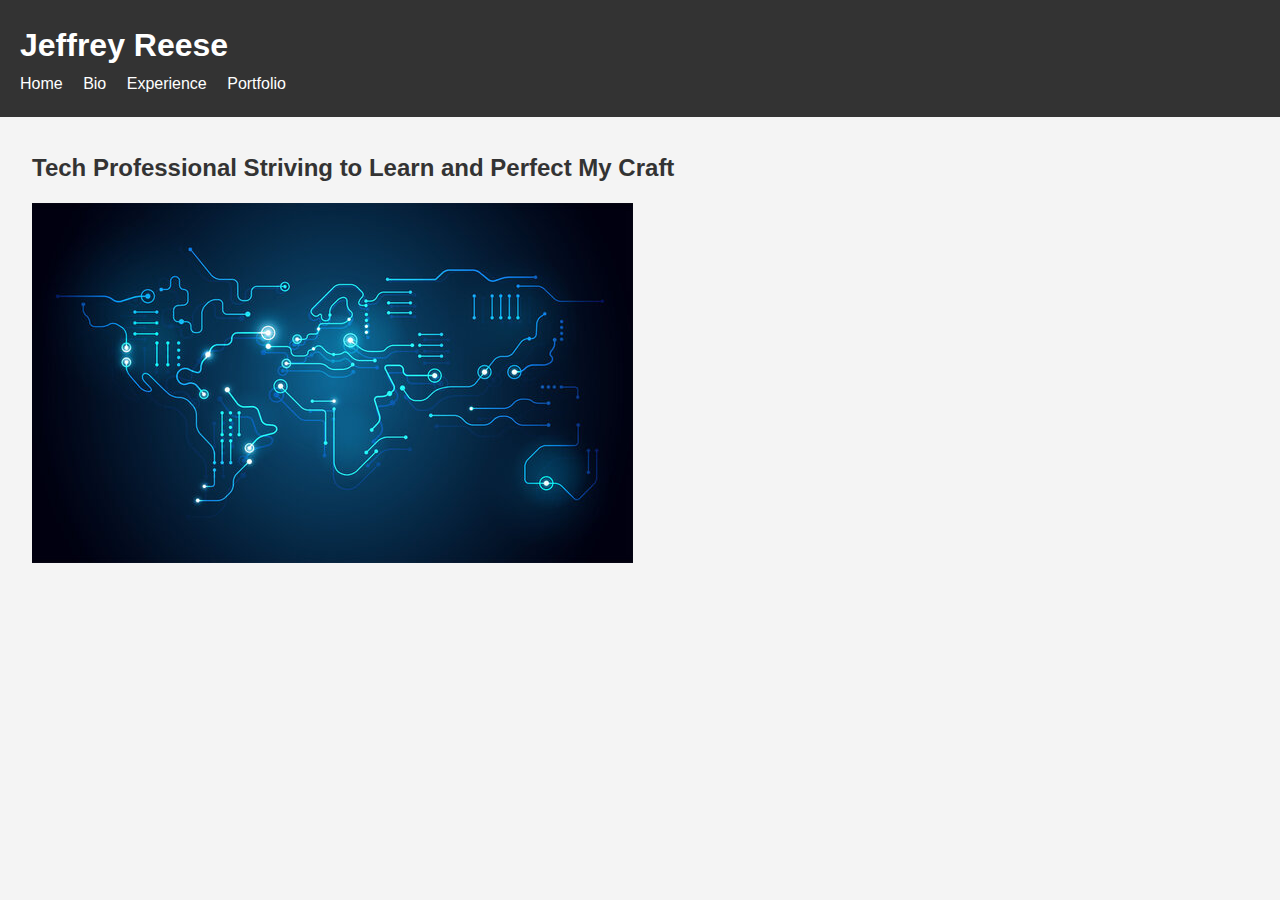
<file: index.html>
<html lang="en">
<head>
    <meta charset="UTF-8">
    <meta name="viewport" content="width=device-width, initial-scale=1.0">
    <title>Reese_HTML_Portfolio</title>
    <link rel="stylesheet" href="style.css">
</head>
<body>
    <header>
        <h1>Jeffrey Reese</h1>
        <nav>
            <ul>
                <li><a href="index.html">Home</a></li>
                <li><a href="bio.html">Bio</a></li>
                <li><a href="experience.html">Experience</a></li>
                <li><a href="portfolio.html">Portfolio</a></li>
            </ul>
        </nav>
    </header>

    <section id="landing">
        <div>
            <h2>
                Tech Professional Striving to Learn and Perfect My Craft
            </h2>
            <div>
                <img src="assets/tech_world.jpeg" alt="Reese">
            </div>
        </div>
    </section>
</body>
</html>
</file>
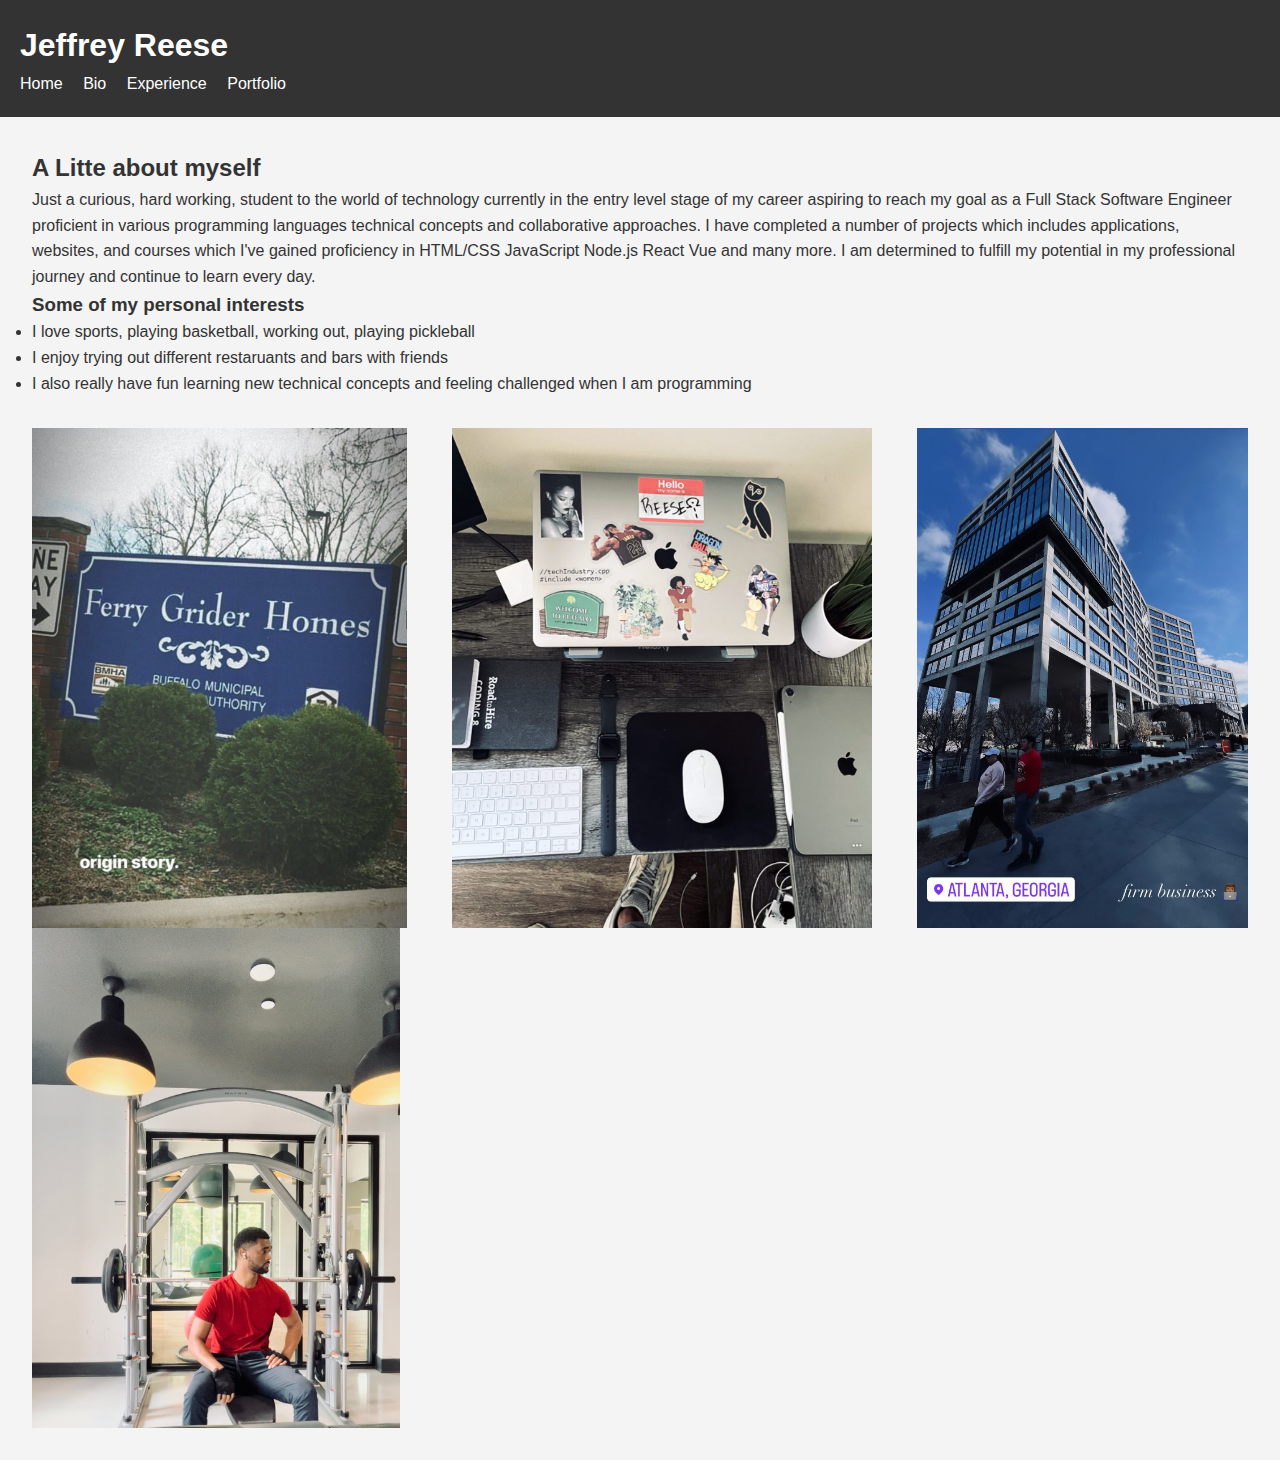
<file: bio.html>
<html lang="en">
  <head>
    <meta charset="UTF-8" />
    <meta name="viewport" content="width=device-width, initial-scale=1.0" />
    <title>Document</title>
    <link rel="stylesheet" href="style.css" />
  </head>
  <body>
    <header>
      <h1>Jeffrey Reese</h1>
      <nav>
        <ul>
          <li><a href="index.html">Home</a></li>
          <li><a href="bio.html">Bio</a></li>
          <li><a href="experience.html">Experience</a></li>
          <li><a href="portfolio.html">Portfolio</a></li>
        </ul>
      </nav>
    </header>
    <section id="bio">
      <h2>A Litte about myself</h2>
      <p>
        Just a curious, hard working, student to the world of technology
        currently in the entry level stage of my career aspiring to reach my
        goal as a Full Stack Software Engineer proficient in various programming
        languages technical concepts and collaborative approaches. I have
        completed a number of projects which includes applications, websites,
        and courses which I've gained proficiency in HTML/CSS JavaScript Node.js
        React Vue and many more. I am determined to fulfill my potential in my
        professional journey and continue to learn every day.
      </p>
      <h3>Some of my personal interests</h3>
      <ul>
        <li>
          I love sports, playing basketball, working out, playing pickleball
        </li>
        <li>I enjoy trying out different restaruants and bars with friends</li>
        <li>
          I also really have fun learning new technical concepts and feeling
          challenged when I am programming
        </li>
      </ul>

      <div class="image-gallery">
        <img src="assets/IMG_1012.jpg" alt=""/>
        <img src="assets/IMG_1013.jpg" alt=""/>
        <img src="assets/IMG_1014.jpg" alt=""/>
        <img src="assets/IMG_2036.jpg" alt=""/>
      </div>
    </section>
  </body>
</html>
</file>
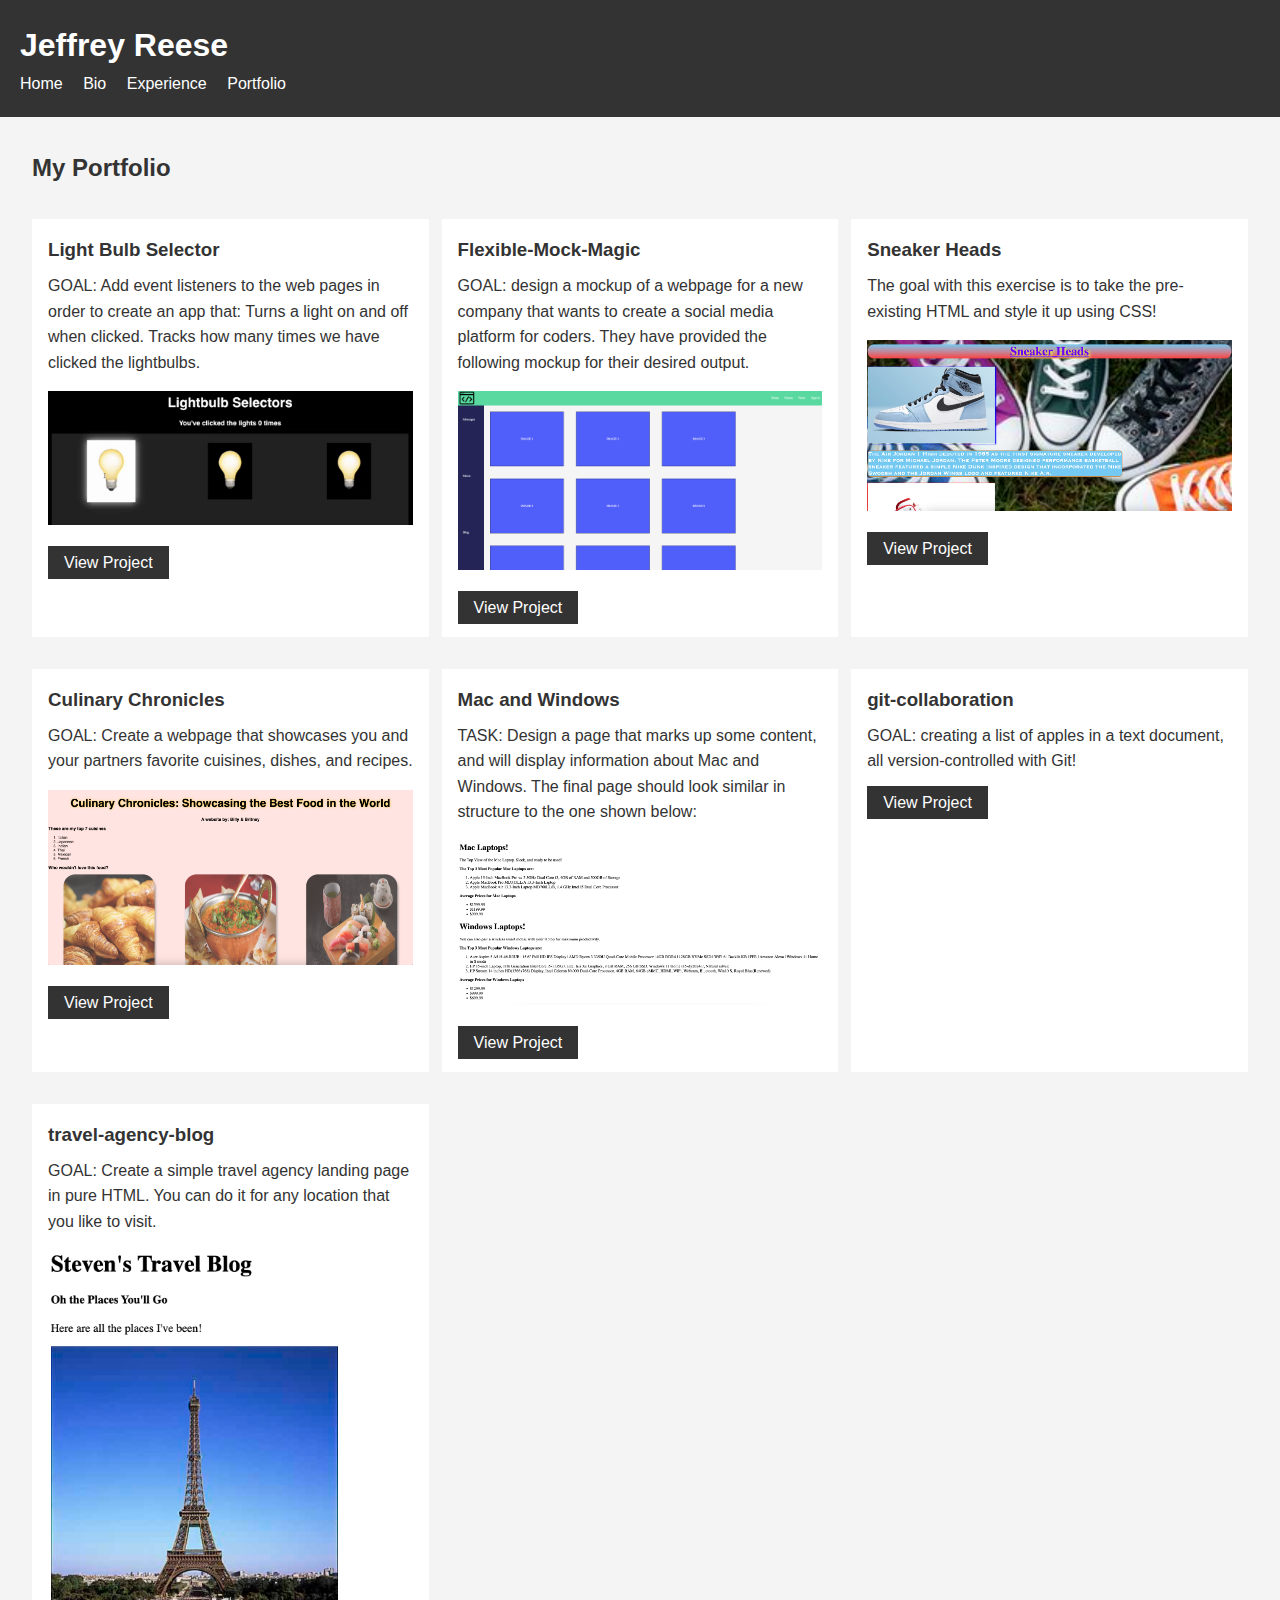
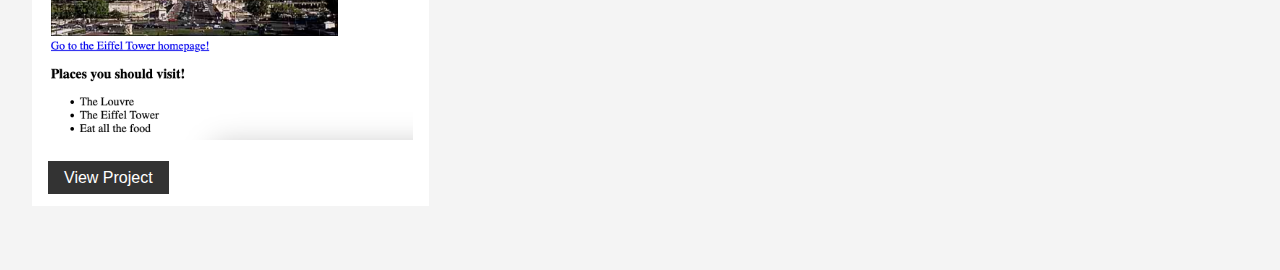
<file: portfolio.html>
<html lang="en">
  <head>
    <meta charset="UTF-8" />
    <meta name="viewport" content="width=device-width, initial-scale=1.0" />
    <title>Document</title>
    <link rel="stylesheet" href="style.css" />
  </head>
  <body>
    <header>
      <h1>Jeffrey Reese</h1>
      <nav>
        <ul>
          <li><a href="index.html">Home</a></li>
          <li><a href="bio.html">Bio</a></li>
          <li><a href="experience.html">Experience</a></li>
          <li><a href="portfolio.html">Portfolio</a></li>
        </ul>
      </nav>
    </header>

    <h2 class = "portfolio-h2">My Portfolio</h2>

    <section id="portfolio">
      <div class="project">
        <h3>Light Bulb Selector</h3>
        <p>
          GOAL: Add event listeners to the web pages in order to create an app
          that: Turns a light on and off when clicked. Tracks how many times we
          have clicked the lightbulbs.
        </p>
        <img src="assets/lightbulb.gif" alt="lightbulb" />
        <a href="https://github.com/jreese628/Lightbulb-Selectors"
          >View Project</a
        >
      </div>

      <div class="project">
        <h3>Flexible-Mock-Magic</h3>
        <p>
          GOAL: design a mockup of a webpage for a new company that wants to
          create a social media platform for coders. They have provided the
          following mockup for their desired output.
        </p>
        <img src="assets/mock_magic.png" alt="" />
        <a href="https://github.com/jreese628/Flexible-Mock-Magic"
          >View Project</a
        >
      </div>

      <div class="project">
        <h3>Sneaker Heads</h3>
        <p>
          The goal with this exercise is to take the pre-existing HTML and style
          it up using CSS!
        </p>
        <img src="assets/sneaker_heads_img.png" alt="sneaker-heads" />
        <a href="https://github.com/jreese628/sneaker-heads">View Project</a>
      </div>

      <div class="project">
        <h3>Culinary Chronicles</h3>
        <p>
          GOAL: Create a webpage that showcases you and your partners favorite
          cuisines, dishes, and recipes.
        </p>
        <img src="assets/culinary_chron.png" alt="culinary_chron" />
        <a href="https://github.com/jreese628/Culinary-Chronicles"
          >View Project</a
        >
      </div>

      <div class="project">
        <h3>Mac and Windows</h3>
        <p>
          TASK: Design a page that marks up some content, and will display
          information about Mac and Windows. The final page should look similar
          in structure to the one shown below:
        </p>
        <img src="assets/Exemplar.png" alt="mac-and-windows" />
        <a href="https://github.com/jreese628/mac-and-windows">View Project</a>
      </div>

      <div class="project">
        <h3>git-collaboration</h3>
        <p>
          GOAL: creating a list of apples in a text document, all
          version-controlled with Git!
        </p>
        <a href="https://github.com/jreese628/git-collaboration"
          >View Project</a
        >
      </div>

      <div class="project">
        <h3>travel-agency-blog</h3>
        <p>
          GOAL: Create a simple travel agency landing page in pure HTML. You can
          do it for any location that you like to visit.
        </p>
        <img
          src="assets/201778552-88c2c9e5-f258-4a88-83b5-ddf245353a14.png"
          alt="travel"
        />
        <a href="https://github.com/jreese628/travel-agency-blog"
          >View Project</a
        >
      </div>
    </section>
  </body>
</html>
</file>
<file: style.css>
* {
  margin: 0;
  padding: 0;
}

body {
  font-family: Arial, sans-serif;
  line-height: 1.6;
  background-color: #f4f4f4;
  color: #333;
}

header {
  background-color: #333;
  color: #fff;
  padding: 20px;
}

nav ul li {
  display: inline;
  margin-right: 1rem;
}

nav ul li a {
  color: #fff;
  text-decoration: none;
}

#landing {
  padding: 2rem;
}

#landing h2 {
  margin-bottom: 1rem;
}

#landing img {
  height: auto;
}

#bio {
  padding: 2rem;
}

#bio h2 h3 {
  margin-top: 1rem;
  padding-bottom: 1rem;
}

.image-gallery {
  padding-top: 2rem;
  display: flex;
  flex-wrap: wrap;
  justify-content: space-between;
}

.image-gallery img {
  height: 500px;
}

.portfolio-h2 {
  padding-left: 2rem;
  padding-top: 2rem;
}

#portfolio {
  display: flex;
  flex-wrap: wrap;
  justify-content: space-between;
  padding: 2rem;
}

.project {
  width: 30%;
  margin-bottom: 2rem;
  background-color: #fff;
  padding: 1rem;
}

.project h3 {
  margin-bottom: 0.5rem;
}

.project img {
  max-width: 100%;
  height: auto;
  padding-bottom: 25px;
}

.project p {
  margin-bottom: 1rem;
}

.project a {
  padding: 0.5rem 1rem;
  background-color: #333;
  color: #fff;
  text-decoration: none;
}

.resume img {
  display: block;
  margin-left: auto;
  margin-right: auto;
  width: 50%;
}
</file>
